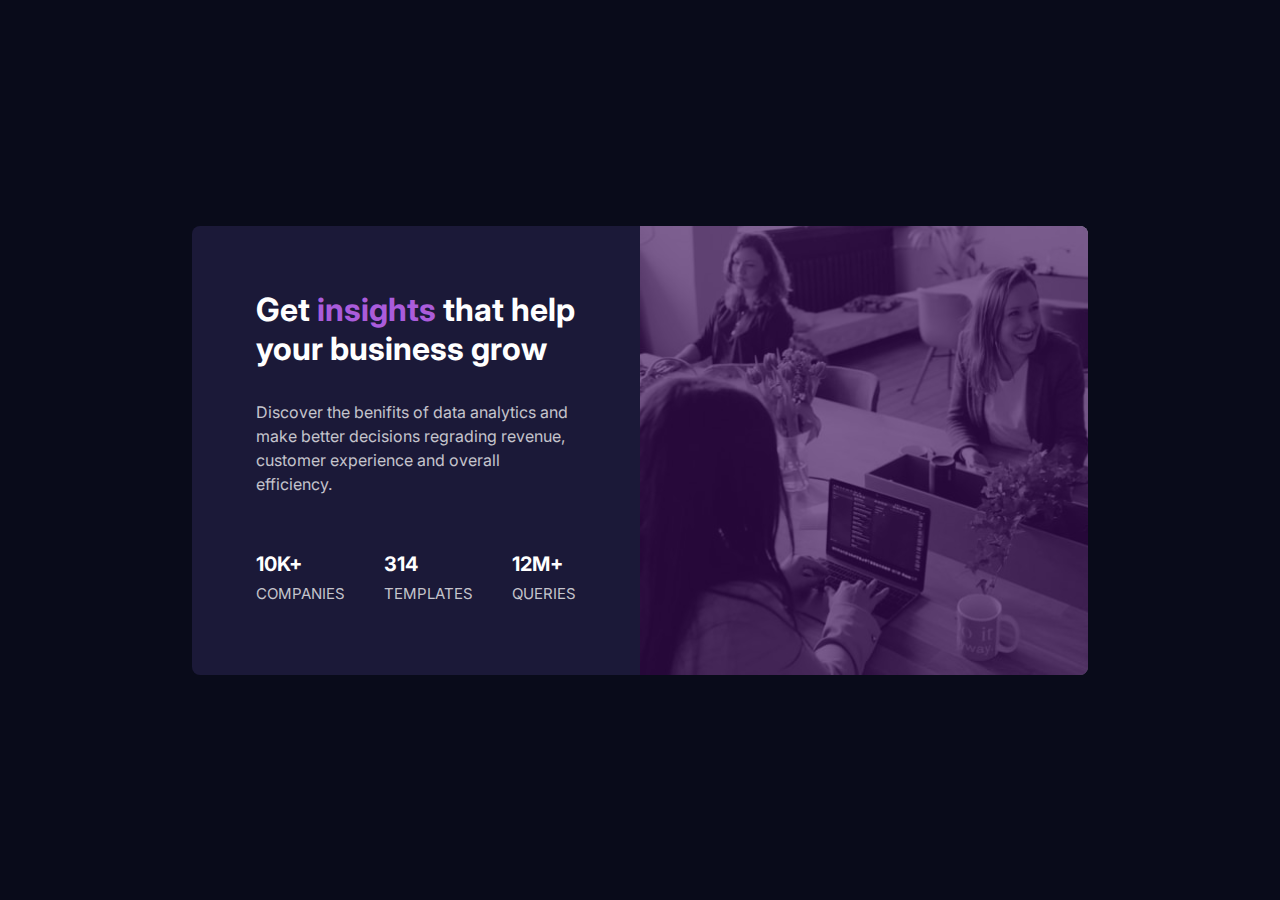
<file: index.html>
<!DOCTYPE html>
<html lang="en">
  <head>
    <meta charset="UTF-8" />
    <meta name="viewport" content="width=device-width, initial-scale=1.0" />
    <link rel="stylesheet" href="index.css">
    <link
      rel="icon"
      type="image/png"
      sizes="32x32"
      href="./images/favicon-32x32.png"
    />
    <title>Frontend Mentor | Stats preview card component</title>
    </style>
  </head>
  <body>
    <div class="container">
      <div class="wrapper">
        <div class="text-component">
          <h1 class="title">
            Get <span>insights</span> that help your business grow
          </h1>
          <p class="subtitle">
            Discover the benifits of data analytics and make better decisions regrading revenue, customer experience and overall efficiency.
          </p>
          <div class="stat-box">
            <div>
              <p class="num">10K+</p>
              <p>companies</p>
            </div>
            <div>
              <p class="num">314</p>
              <p>templates</p>
            </div>
            <div>
              <p class="num">12M+</p>
              <p>queries</p>
            </div>
          </div>
        </div>
        <div class="img-component">
          <img src="./images/image-header-desktop.jpg" alt="img">
        </div>
      </div>
    </div>
  </body>
</html>
</file>
<file: index.css>
@import url("https://fonts.googleapis.com/css2?family=Inter:wght@400;700&display=swap");
*,
*::after,
*::before {
  margin: 0;
  padding: 0;
  box-sizing: border-box;
  font-family: "Inter", sans-serif;
}
body {
  min-height: 100vh;
  background-color: hsl(233, 47%, 7%);
  display: flex;
  align-items: center;
}
.container {
  margin: 0 auto;
  max-width: 60rem;
}
.wrapper {
  display: grid;
  grid-template-columns: 1fr 1fr;
  background-color: hsl(244, 38%, 16%);
  border-radius: 0.5rem;
  overflow: hidden;
  margin:2rem;
}
.img-component img {
  width: 100%;
  height: 100%;
  object-fit: cover;
}
.img-component {
  position: relative;
}
.img-component::after {
  top: 0;
  left: 0;
  content:'';
  width: 100%;
  height: 100%;
  position: absolute;
  background-color: rgba(58, 11, 87, 0.644);
}
.text-component {
  padding: 4rem;
}
.title {
  color: hsl(0, 0%, 100%);
  font-weight: 700;
  padding-bottom: 2rem;
}
.title span {
  color: hsl(277, 64%, 61%);
}
.subtitle {
  color: hsla(0, 0%, 100%, 0.75);
  line-height: 1.5;
}
.stat-box{
  display: flex;
  justify-content: space-between;
  padding-top: 3.5rem;
}
.stat-box p.num{
  color:hsl(0,0%,100%);
  font-size: 20px;
  font-weight: 700;
  margin-bottom: 0.5rem;
}
.stat-box p:not(.num){
  color:hsla(0, 0%, 100%, 0.75);
  text-transform: uppercase;
  font-size: 15px;
  margin-bottom: 0.5rem;
}

@media (max-width:425px){
  .wrapper{
    grid-template-columns:1fr;
    margin-inline:1rem;
  }
  .text-component{
    padding: 0.85rem;
  }
  .img-component img{
    overflow: hidden;
  }
  body{
    text-align: center;
  }
  .img-component{
    grid-row: 1/1;
  }
  .stat-box{
    flex-direction:column;
    gap:1rem;
    margin-bottom: 1rem;
  }
  .subtitle{
    margin-bottom: 0;
  }
}
</file>
